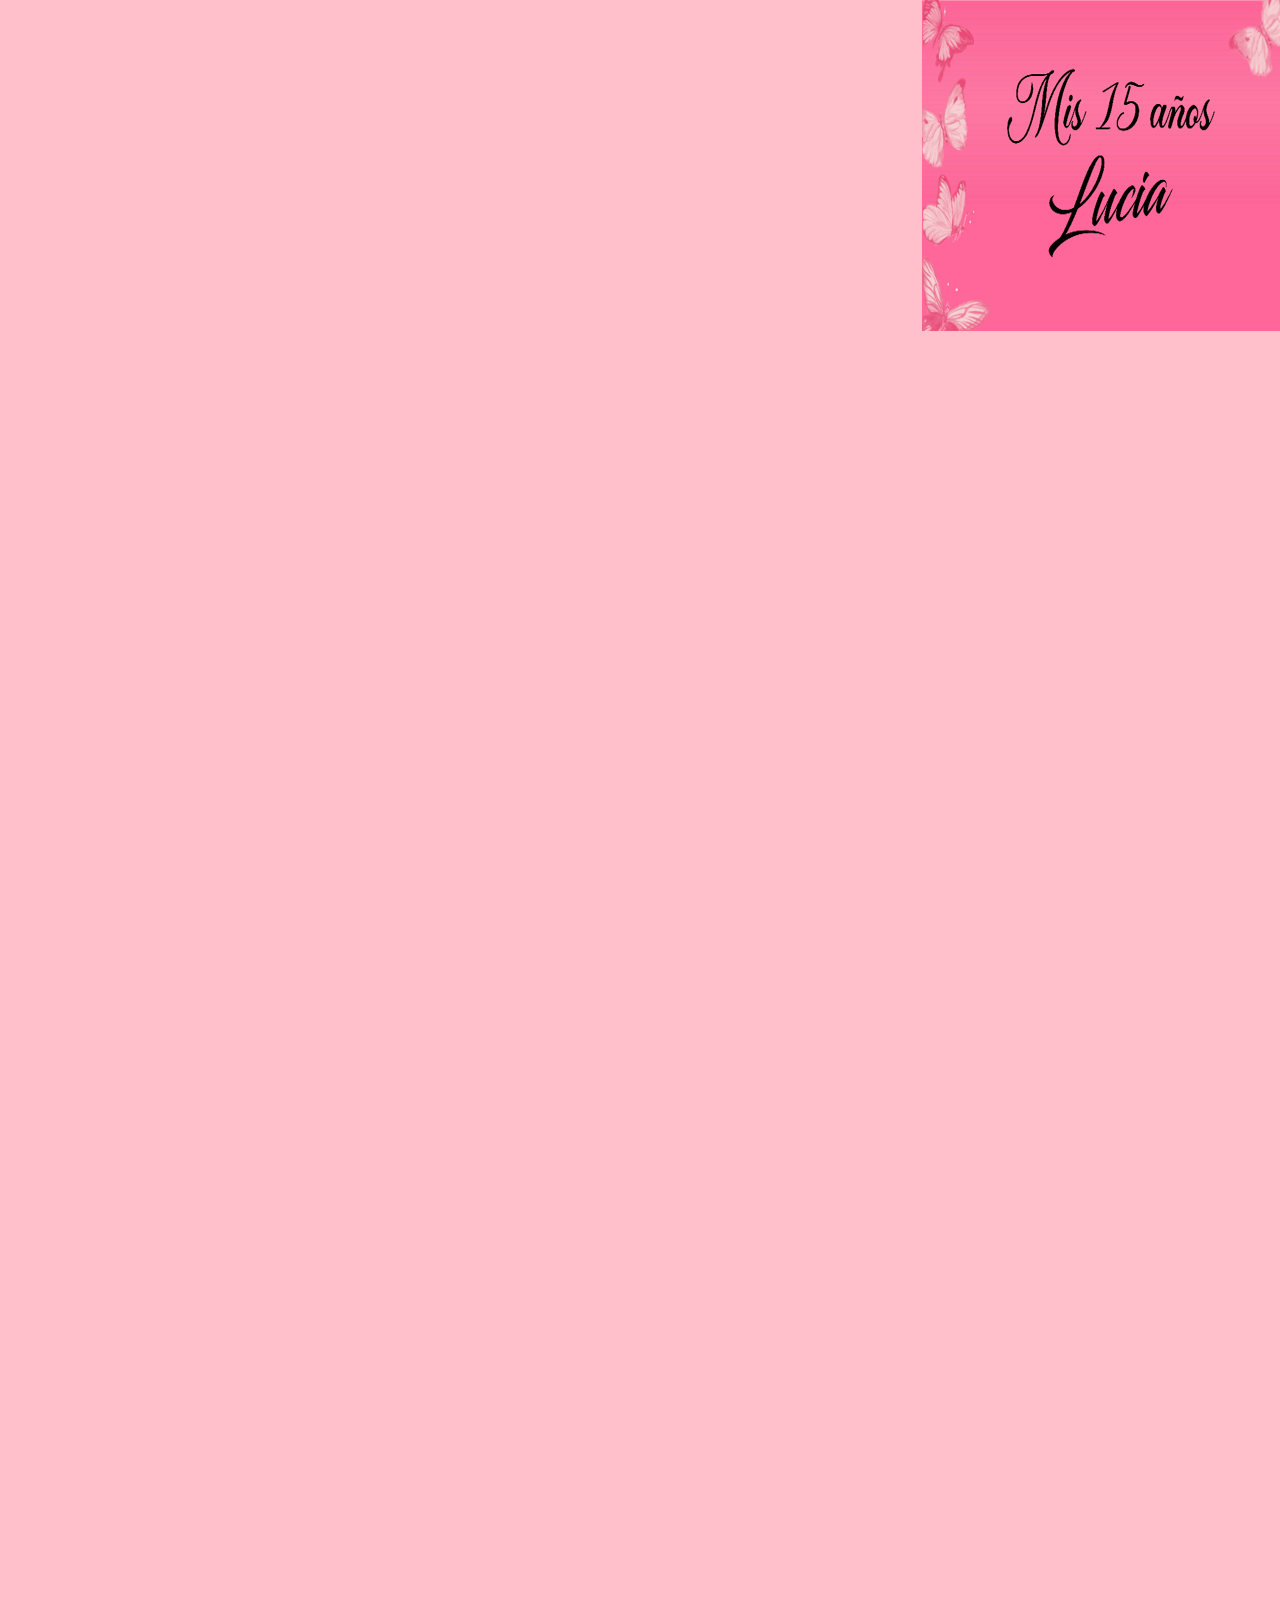
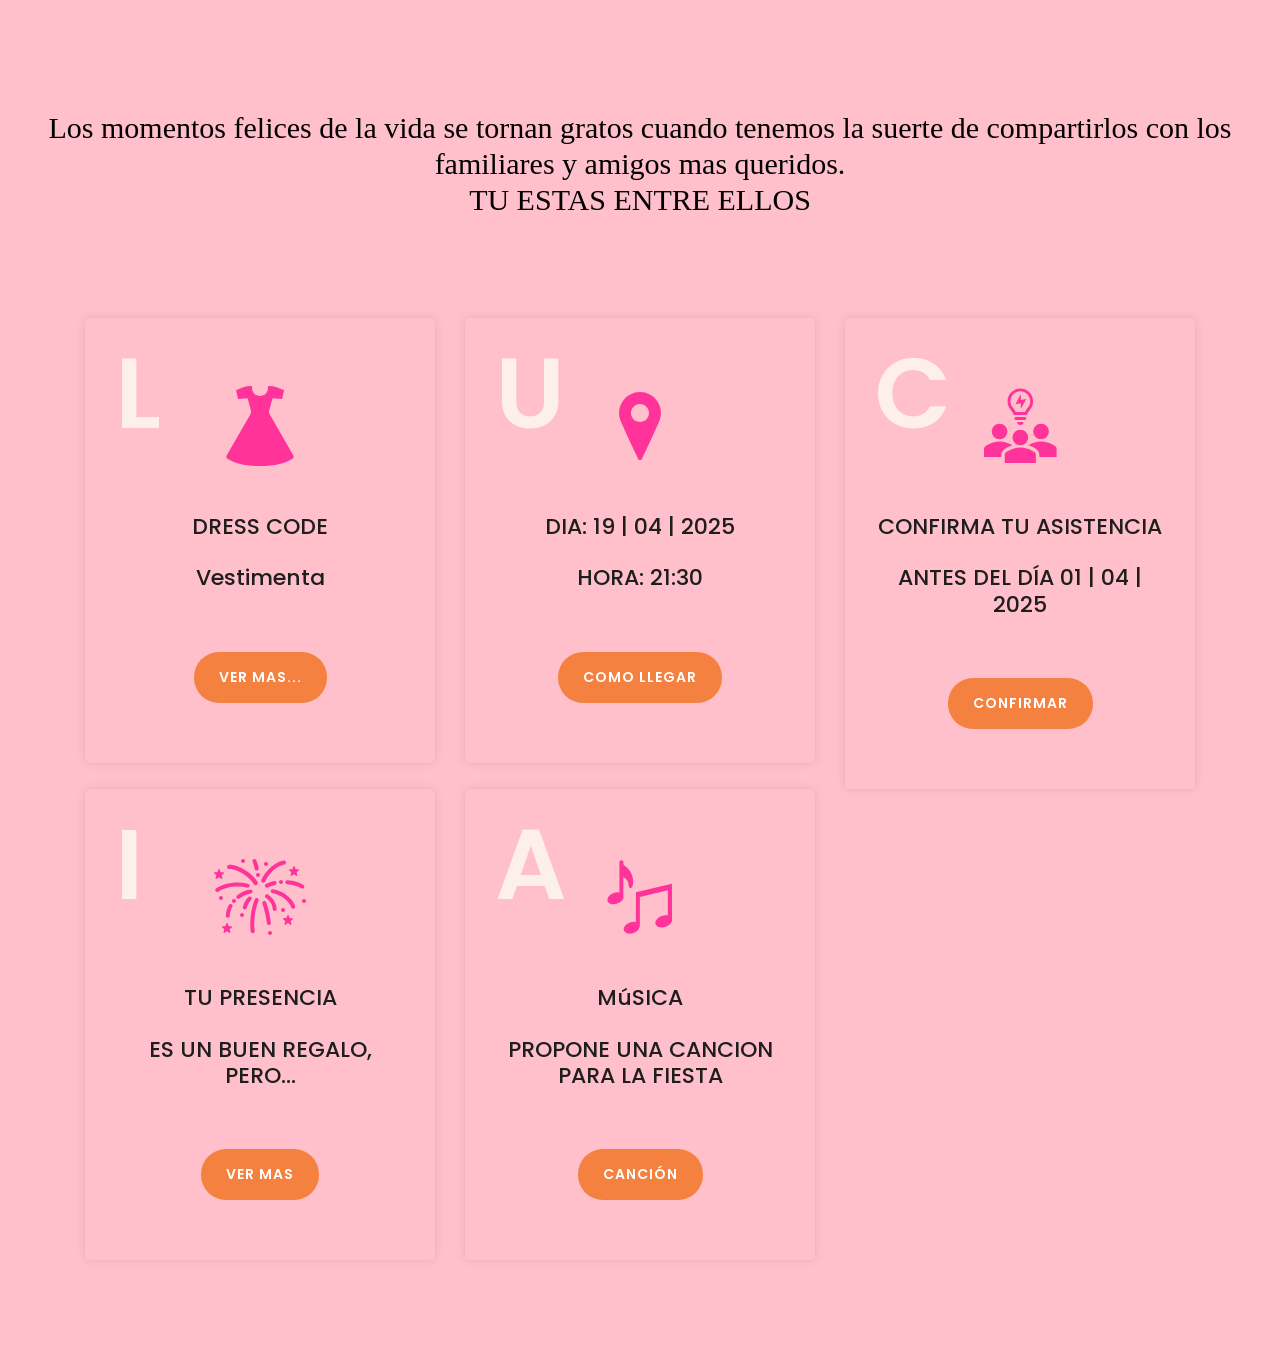
<file: index.html>
<!DOCTYPE html>
<html lang="es">

<head>

    <meta charset="utf-8">
    <meta name="viewport" content="width=device-width, initial-scale=1, shrink-to-fit=no">
    <meta name="description" content="">
    <meta name="author" content="TemplateMo">
    <link href="https://fonts.googleapis.com/css?family=Poppins:100,200,300,400,500,600,700,800,900&display=swap" rel="stylesheet">

    <title>MegaCaracteres-DiseñosWeb</title>
<!--

Lava Landing Page

https://templatemo.com/tm-540-lava-landing-page

-->

    <!-- Additional CSS Files -->
    <link rel="stylesheet" type="text/css" href="assets/css/bootstrap.min.css">

    <link rel="stylesheet" type="text/css" href="assets/css/font-awesome.css">

    <link rel="stylesheet" href="assets/css/templatemo-lava.css">

    <link rel="stylesheet" href="assets/css/owl-carousel.css">

</head>

<body>

    <!-- ***** Welcome Area Start ***** -->
    <div class="welcome-area" id="welcome">
    </div>
    <div class="content">
        <h5>Los momentos felices de la vida se tornan gratos 
            cuando tenemos la suerte de compartirlos con los 
            familiares y amigos mas queridos. </h5>
            <h5> TU ESTAS ENTRE ELLOS</h5>
    </div>
    <section class="section" id="about">
        <div class="container">
            <div class="row">
                <div class="col-lg-4 col-md-6 col-sm-12 col-xs-12"
                    data-scroll-reveal="enter left move 30px over 0.6s after 0.4s">
                    <div class="features-item">
                        <div class="features-icon">
                            <h2>L</h2>
                            <img src="assets/images/vestido.svg" alt="">
                            <h4>DRESS CODE</h4>
                            <h4>Vestimenta</h4>
                            <p></p>
                            <a href="dressCode.html" class="main-button">
                                ver mas...
                            </a>
                        </div>
                    </div>
                </div>
                <div class="col-lg-4 col-md-6 col-sm-12 col-xs-12"
                    data-scroll-reveal="enter bottom move 30px over 0.6s after 0.4s">
                    <div class="features-item">
                        <div class="features-icon">
                            <h2>U</h2>
                            <img src="assets/images/ubicacion.svg" alt="">
                            <h4>DIA: 19 | 04 | 2025</h4>
                            <h4>HORA: 21:30 </h4>
                            <p></p>
                            <a href="https://maps.app.goo.gl/2K8orcSZkBLcHFeT6" class="main-button">
                                COMO LLEGAR
                            </a>
                        </div>
                    </div>
                </div>
                <div class="col-lg-4 col-md-6 col-sm-12 col-xs-12"
                    data-scroll-reveal="enter right move 30px over 0.6s after 0.4s">
                    <div class="features-item">
                        <div class="features-icon">
                            <h2>C</h2>
                            <img src="assets/images/confirmar.svg" alt="">
                            <h4>CONFIRMA TU ASISTENCIA</h4>
                            <h4>ANTES DEL DÍA 01 | 04 | 2025</h4>
                            <p></p>
                            <a href="asistencia.html" class="main-button">
                                CONFIRMAR
                            </a>
                        </div>
                    </div>
                </div>
                <div class="col-lg-4 col-md-6 col-sm-12 col-xs-12"
                data-scroll-reveal="enter right move 30px over 0.6s after 0.4s">
                <div class="features-item">
                    <div class="features-icon">
                        <h2>I</h2>
                        <img src="assets/images/presencia.svg" alt="">
                        <h4>TU PRESENCIA</h4>
                        <h4>ES UN BUEN REGALO, PERO...</h4>
                        <p></p>
                        <a href="presencia.html" class="main-button">
                            VER MAS
                        </a>
                    </div>
                </div>
            </div>

            <div class="col-lg-4 col-md-6 col-sm-12 col-xs-12"
            data-scroll-reveal="enter right move 30px over 0.6s after 0.4s">
            <div class="features-item">
                <div class="features-icon">
                    <h2>A</h2>
                    <img src="assets/images/musica.svg" alt="">
                    <h4>MúSICA</h4>
                    <h4>PROPONE UNA CANCION PARA LA FIESTA</h4>
                    <p></p>
                    <a href="musica.html" class="main-button">
                        CANCIóN
                    </a>
                </div>
            </div>
        </div>
            </div>
        </div>
    </section>
    <!-- ***** Features Big Item End ***** -->

    <!-- jQuery -->
    <script src="assets/js/jquery-2.1.0.min.js"></script>

    <!-- Bootstrap -->
    <script src="assets/js/popper.js"></script>
    <script src="assets/js/bootstrap.min.js"></script>

    <!-- Plugins -->
    <script src="assets/js/owl-carousel.js"></script>
    <script src="assets/js/scrollreveal.min.js"></script>
    <script src="assets/js/waypoints.min.js"></script>
    <script src="assets/js/jquery.counterup.min.js"></script>
    <script src="assets/js/imgfix.min.js"></script>

    <!-- Global Init -->
    <script src="assets/js/custom.js"></script>

</body>
</html>
</file>
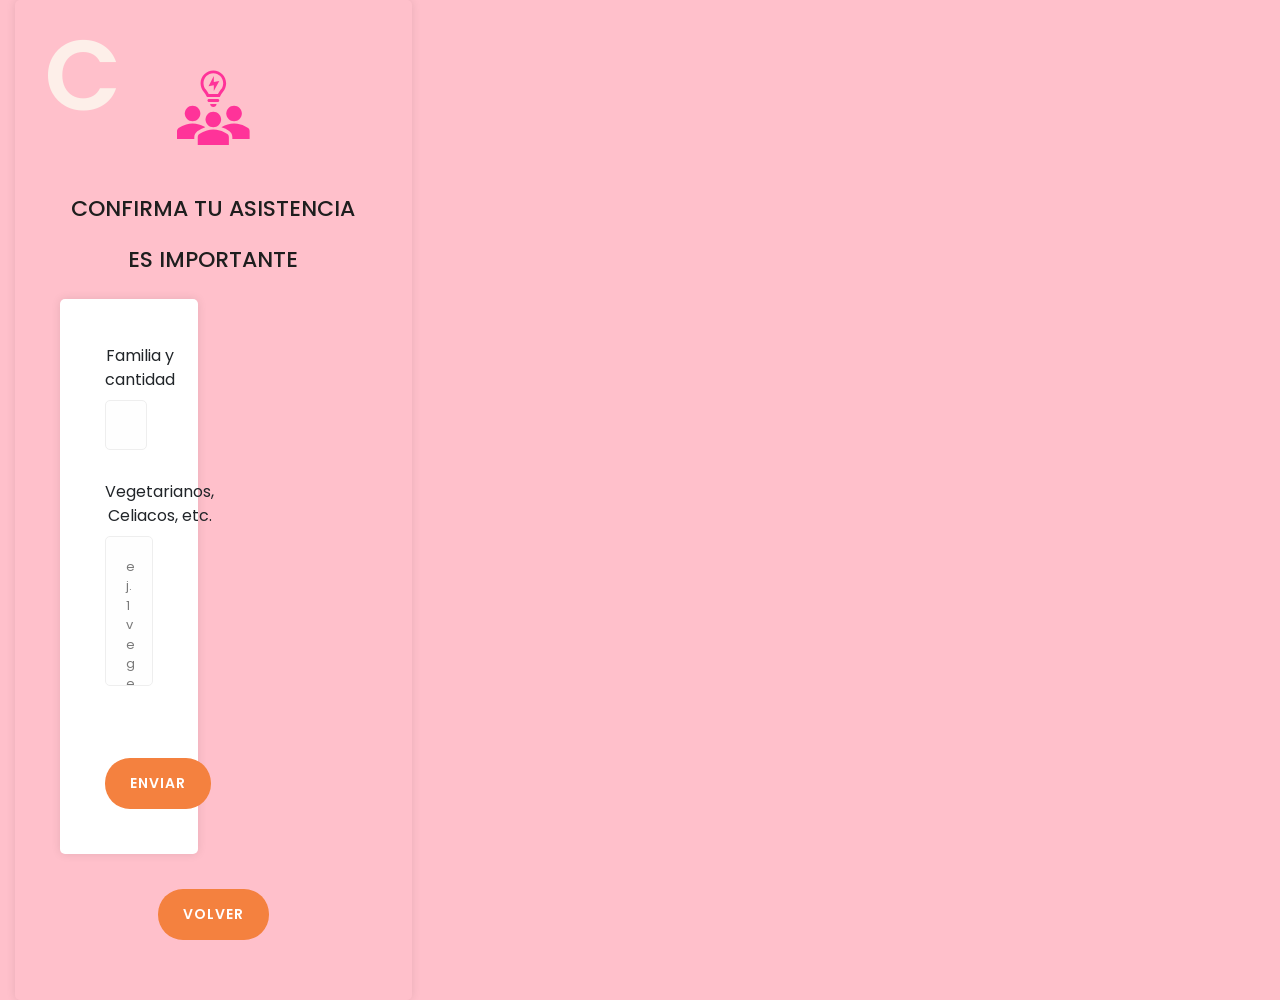
<file: asistencia.html>
<!DOCTYPE html>
<html lang="es">

<head>

    <meta charset="utf-8">
    <meta name="viewport" content="width=device-width, initial-scale=1, shrink-to-fit=no">
    <meta name="description" content="">
    <meta name="author" content="TemplateMo">
    <link href="https://fonts.googleapis.com/css?family=Poppins:100,200,300,400,500,600,700,800,900&display=swap" rel="stylesheet">

    <title>MegaCaracteres-DiseñosWeb</title>
<!--

Lava Landing Page

https://templatemo.com/tm-540-lava-landing-page

-->
<link href="index.html" rel="stylesheet">


    <!-- Additional CSS Files -->
    <link rel="stylesheet" type="text/css" href="assets/css/bootstrap.min.css">

    <link rel="stylesheet" type="text/css" href="assets/css/font-awesome.css">

    <link rel="stylesheet" href="assets/css/templatemo-lava.css">

    <link rel="stylesheet" href="assets/css/owl-carousel.css">

</head>

<body>

    <!-- ***** Welcome Area Start ***** -->
                <div class="col-lg-4 col-md-6 col-sm-12 col-xs-12"
                    data-scroll-reveal="enter right move 30px over 0.6s after 0.4s">
                    <div class="features-item">
                        <div class="features-icon">
                            <h2>C</h2>
                            <img src="assets/images/confirmar.svg" alt="">
                            <h4>CONFIRMA TU ASISTENCIA</h4>
                            <h4>ES IMPORTANTE</h4>
                            <p></p>
                            <div class="col-lg-6 col-md-12 col-sm-12">
                                <div class="contact-form">
                                    <form action="https://formsubmit.co/marianoalganaraz9@gmail.com" method="POST">
                                        <div class="row">
                                            <div class="col-md-6 col-sm-12">
                                                <fieldset>
                                                    <label>Familia y cantidad </label>
                                                    <input name="name" type="text" id="name" placeholder="ej. Perez, 4 personas" required=""
                                                        style="background-color: rgba(250,250,250,0.3);">
                                                </fieldset>
                                            </div>
                                            <div class="col-lg-12">
                                                <fieldset>
                                                    <label>Vegetarianos, Celiacos, etc.</label>
                                                    <textarea name="message" rows="6" id="message" placeholder="ej. 1 vegetariano"
                                                        required="" style="background-color: rgba(250,250,250,0.3);"></textarea>
                                                </fieldset>
                                            </div>
                                            <div class="col-lg-12">
                                                <fieldset>
                                                    <button type="submit" id="form-submit" class="main-button">ENVIAR</button>
                                                </fieldset>
                                            </div>
                                        </div>
                                    </form>
                                </div>
                            </div>
                            <a href="index.html" class="main-button">
                                VOLVER
                            </a>
                        </div>
                    </div>
                </div>
        </div>
    </section>
    <!-- ***** Features Big Item End ***** -->

    <!-- jQuery -->
    <script src="assets/js/jquery-2.1.0.min.js"></script>

    <!-- Bootstrap -->
    <script src="assets/js/popper.js"></script>
    <script src="assets/js/bootstrap.min.js"></script>

    <!-- Plugins -->
    <script src="assets/js/owl-carousel.js"></script>
    <script src="assets/js/scrollreveal.min.js"></script>
    <script src="assets/js/waypoints.min.js"></script>
    <script src="assets/js/jquery.counterup.min.js"></script>
    <script src="assets/js/imgfix.min.js"></script>

    <!-- Global Init -->
    <script src="assets/js/custom.js"></script>

</body>
</html>
</file>
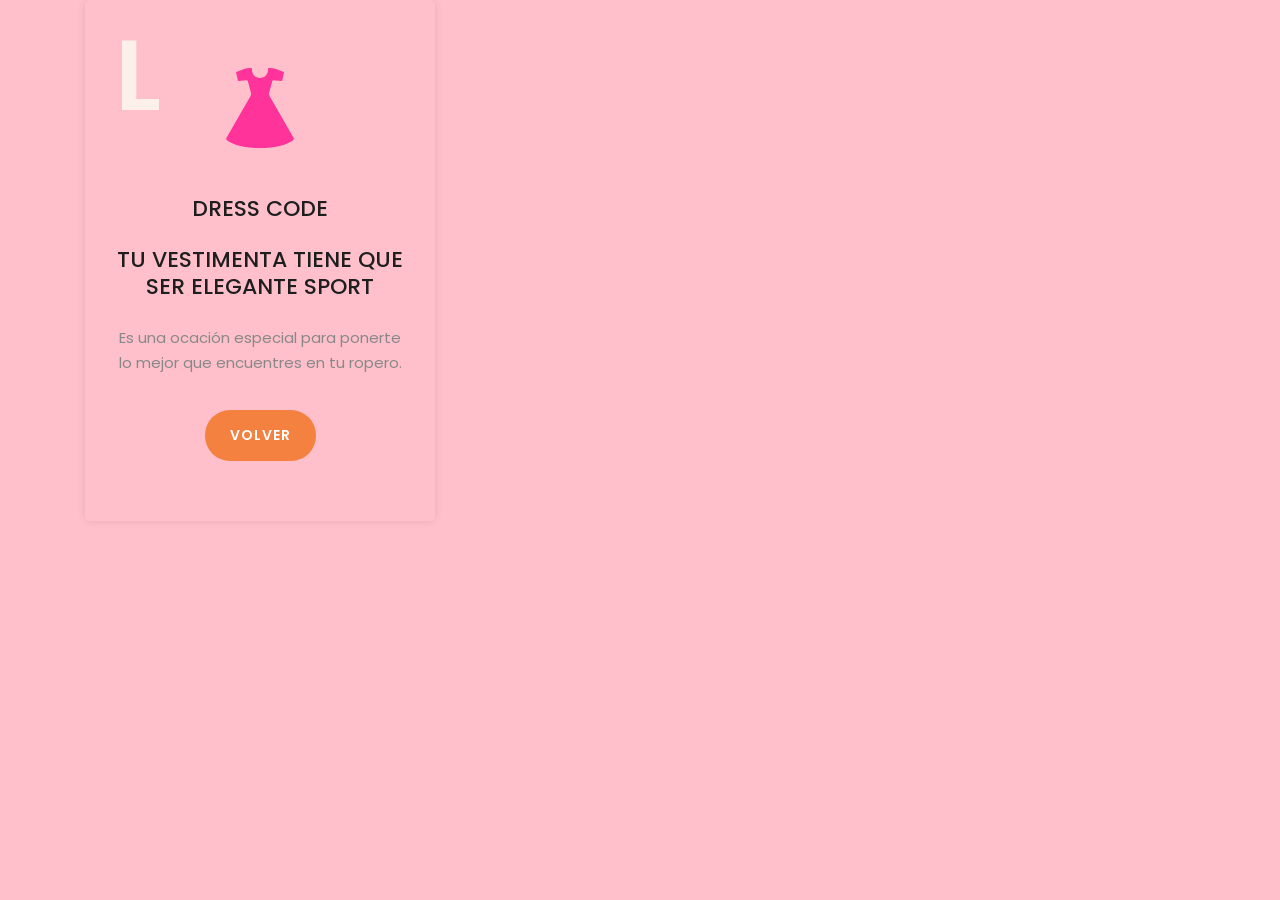
<file: dressCode.html>
<!DOCTYPE html>
<html lang="es">

<head>

    <meta charset="utf-8">
    <meta name="viewport" content="width=device-width, initial-scale=1, shrink-to-fit=no">
    <meta name="description" content="">
    <meta name="author" content="TemplateMo">
    <link href="https://fonts.googleapis.com/css?family=Poppins:100,200,300,400,500,600,700,800,900&display=swap" rel="stylesheet">

    <title>MegaCaracteres-DiseñosWeb</title>
<!--

Lava Landing Page

https://templatemo.com/tm-540-lava-landing-page

-->

    <!-- Additional CSS Files -->
    <link rel="stylesheet" type="text/css" href="assets/css/bootstrap.min.css">

    <link rel="stylesheet" type="text/css" href="assets/css/font-awesome.css">

    <link rel="stylesheet" href="assets/css/templatemo-lava.css">

    <link rel="stylesheet" href="assets/css/owl-carousel.css">

</head>

<body>

    <!-- ***** Welcome Area Start ***** -->
        <div class="container">
            <div class="row">
                <div class="col-lg-4 col-md-6 col-sm-12 col-xs-12"
                    data-scroll-reveal="enter left move 30px over 0.6s after 0.4s">
                    <div class="features-item">
                        <div class="features-icon">
                            <h2>L</h2>
                            <img src="assets/images/vestido.svg" alt="">
                            <h4>DRESS CODE</h4>
                            <h4>TU VESTIMENTA TIENE QUE SER ELEGANTE SPORT</h4>
                            <p>Es una ocación especial para ponerte lo mejor que encuentres en tu ropero.</p>
                            <a href="index.html" class="main-button">
                                VOLVER
                            </a>
                        </div>
                    </div>
                </div>
               
    <!-- ***** Features Big Item End ***** -->

    <!-- jQuery -->
    <script src="assets/js/jquery-2.1.0.min.js"></script>

    <!-- Bootstrap -->
    <script src="assets/js/popper.js"></script>
    <script src="assets/js/bootstrap.min.js"></script>

    <!-- Plugins -->
    <script src="assets/js/owl-carousel.js"></script>
    <script src="assets/js/scrollreveal.min.js"></script>
    <script src="assets/js/waypoints.min.js"></script>
    <script src="assets/js/jquery.counterup.min.js"></script>
    <script src="assets/js/imgfix.min.js"></script>

    <!-- Global Init -->
    <script src="assets/js/custom.js"></script>

</body>
</html>
</file>
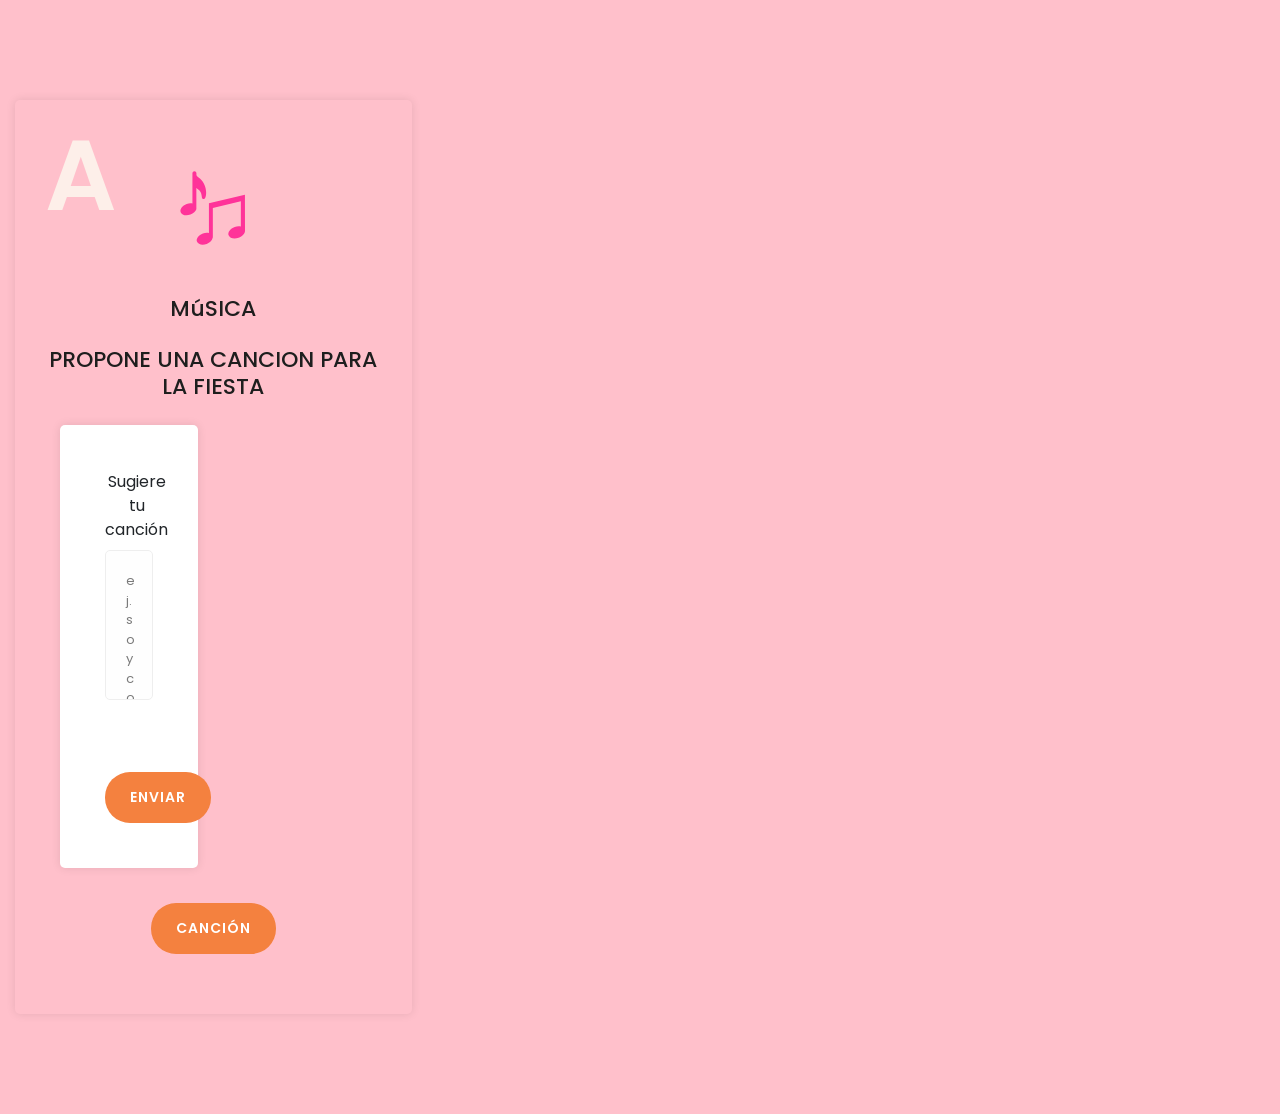
<file: musica.html>
<!DOCTYPE html>
<html lang="es">

<head>

    <meta charset="utf-8">
    <meta name="viewport" content="width=device-width, initial-scale=1, shrink-to-fit=no">
    <meta name="description" content="">
    <meta name="author" content="TemplateMo">
    <link href="https://fonts.googleapis.com/css?family=Poppins:100,200,300,400,500,600,700,800,900&display=swap" rel="stylesheet">

    <title>MegaCaracteres-DiseñosWeb</title>
<!--

Lava Landing Page

https://templatemo.com/tm-540-lava-landing-page

-->

    <!-- Additional CSS Files -->
    <link rel="stylesheet" type="text/css" href="assets/css/bootstrap.min.css">

    <link rel="stylesheet" type="text/css" href="assets/css/font-awesome.css">

    <link rel="stylesheet" href="assets/css/templatemo-lava.css">

    <link rel="stylesheet" href="assets/css/owl-carousel.css">

</head>

<body>

    <!-- ***** Welcome Area Start ***** -->
    <section class="section" id="about">
        

            <div class="col-lg-4 col-md-6 col-sm-12 col-xs-12"
            data-scroll-reveal="enter right move 30px over 0.6s after 0.4s">
            <div class="features-item">
                <div class="features-icon">
                    <h2>A</h2>
                    <img src="assets/images/musica.svg" alt="">
                    <h4>MúSICA</h4>
                    <h4>PROPONE UNA CANCION PARA LA FIESTA</h4>
                    <p></p>
                    <div class="col-lg-6 col-md-12 col-sm-12">
                        <div class="contact-form">
                            <form id="contact" action="https://formsubmit.co/marianoalganaraz9@gmail.com" method="POST">
                                <div class="row">
                                    <div class="col-lg-12">
                                        <fieldset>
                                            <label>Sugiere tu canción</label>
                                            <textarea name="message" rows="6" id="message" placeholder="ej.soy cordobés de Rodrigo"
                                                required="" style="background-color: rgba(250,250,250,0.3);"></textarea>
                                        </fieldset>
                                    </div>
                                    <div class="col-lg-12">
                                        <fieldset>
                                            <button type="submit" id="form-submit" class="main-button">Enviar</button>
                                        </fieldset>
                                    </div>
                                </div>
                            </form>
                        </div>
                    </div>
                    <a href="index.html" class="main-button">
                        CANCIóN
                    </a>
                </div>
            </div>
        </div>
            </div>
        </div>
    </section>
    <!-- ***** Features Big Item End ***** -->

    <!-- jQuery -->
    <script src="assets/js/jquery-2.1.0.min.js"></script>

    <!-- Bootstrap -->
    <script src="assets/js/popper.js"></script>
    <script src="assets/js/bootstrap.min.js"></script>

    <!-- Plugins -->
    <script src="assets/js/owl-carousel.js"></script>
    <script src="assets/js/scrollreveal.min.js"></script>
    <script src="assets/js/waypoints.min.js"></script>
    <script src="assets/js/jquery.counterup.min.js"></script>
    <script src="assets/js/imgfix.min.js"></script>

    <!-- Global Init -->
    <script src="assets/js/custom.js"></script>

</body>
</html>
</file>
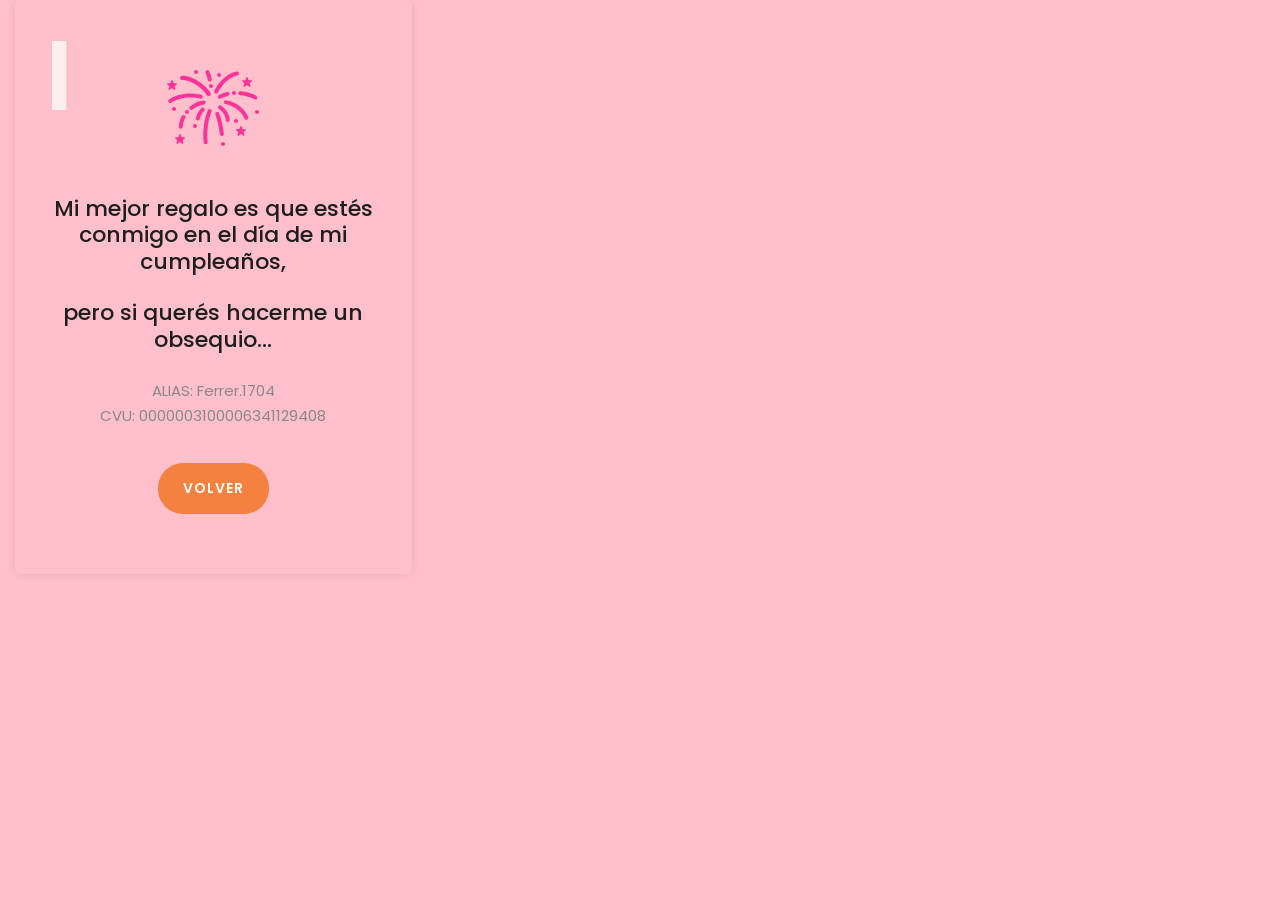
<file: presencia.html>
<!DOCTYPE html>
<html lang="es">

<head>

    <meta charset="utf-8">
    <meta name="viewport" content="width=device-width, initial-scale=1, shrink-to-fit=no">
    <meta name="description" content="">
    <meta name="author" content="TemplateMo">
    <link href="https://fonts.googleapis.com/css?family=Poppins:100,200,300,400,500,600,700,800,900&display=swap" rel="stylesheet">

    <title>MegaCaracteres-DiseñosWeb</title>
<!--

Lava Landing Page

https://templatemo.com/tm-540-lava-landing-page

-->

    <!-- Additional CSS Files -->
    <link rel="stylesheet" type="text/css" href="assets/css/bootstrap.min.css">

    <link rel="stylesheet" type="text/css" href="assets/css/font-awesome.css">

    <link rel="stylesheet" href="assets/css/templatemo-lava.css">

    <link rel="stylesheet" href="assets/css/owl-carousel.css">

</head>

<body>

    <!-- ***** Welcome Area Start ***** -->
        
                <div class="col-lg-4 col-md-6 col-sm-12 col-xs-12"
                data-scroll-reveal="enter right move 30px over 0.6s after 0.4s">
                <div class="features-item">
                    <div class="features-icon">
                        <h2>I</h2>
                        <img src="assets/images/presencia.svg" alt="">
                        <h4>Mi mejor regalo es que estés conmigo en el día de mi cumpleaños,</h4>
                        <h4>pero si querés hacerme un obsequio...</h4>
                        <p>ALIAS: Ferrer.1704</p>
                        <p>CVU: 0000003100006341129408</p>
                        <a href="index.html" class="main-button">
                            VOLVER
                        </a>
                    </div>
                </div>
            </div>
        </div>
    </section>
    <!-- ***** Features Big Item End ***** -->

    <!-- jQuery -->
    <script src="assets/js/jquery-2.1.0.min.js"></script>

    <!-- Bootstrap -->
    <script src="assets/js/popper.js"></script>
    <script src="assets/js/bootstrap.min.js"></script>

    <!-- Plugins -->
    <script src="assets/js/owl-carousel.js"></script>
    <script src="assets/js/scrollreveal.min.js"></script>
    <script src="assets/js/waypoints.min.js"></script>
    <script src="assets/js/jquery.counterup.min.js"></script>
    <script src="assets/js/imgfix.min.js"></script>

    <!-- Global Init -->
    <script src="assets/js/custom.js"></script>

</body>
</html>
</file>
<file: assets/css/templatemo-lava.css>
/*

Lava Landing Page

https://templatemo.com/tm-540-lava-landing-page

*/

/* ---------------------------------------------
Table of contents
------------------------------------------------
01. font & reset css
02. reset
03. global styles
04. header
05. welcome
06. features
07. testimonials
08. contact
09. footer
10. preloader

--------------------------------------------- */
/* 
---------------------------------------------
font & reset css
--------------------------------------------- 
*/
@import url("https://fonts.googleapis.com/css?family=Poppins:100,200,300,400,500,600,700,800,900");
/* 
---------------------------------------------
reset
--------------------------------------------- 
*/
html, body, div, span, applet, object, iframe, h1, h2, h3, h4, h5, h6, p, blockquote, div
pre, a, abbr, acronym, address, big, cite, code, del, dfn, em, font, img, ins, kbd, q,
s, samp, small, strike, strong, sub, sup, tt, var, b, u, i, center, dl, dt, dd, ol, ul, li,
figure, header, nav, section, article, aside, footer, figcaption {
  margin: 0;
  padding: 0;
  border: 0;
  outline: 0;
}
.content h5{font-family:"Kalam"; font-size:30px; color:black; text-align:center;}

.clearfix:after {
  content: ".";
  display: block;
  clear: both;
  visibility: hidden;
  line-height: 0;
  height: 0;
}

.clearfix {
  display: inline-block;
}

html[xmlns] .clearfix {
  display: block;
}

* html .clearfix {
  height: 1%;
}

ul, li {
  padding: 0;
  margin: 0;
  list-style: none;
}

header, nav, section, article, aside, footer, hgroup {
  display: block;
}

* {
  box-sizing: border-box;
}

html, body {
  font-family: 'Poppins', sans-serif;
  font-weight: 400;
  background-color: #fff;
  font-size: 16px;
  -ms-text-size-adjust: 100%;
  -webkit-font-smoothing: antialiased;
  -moz-osx-font-smoothing: grayscale;
}

a {
  text-decoration: none !important;
}

h1, h2, h3, h4, h5, h6 {
  margin-top: 0px;
  margin-bottom: 0px;
}

ul {
  margin-bottom: 0px;
}

p {
  font-size: 15px;
  line-height: 25px;
  color: #888;
}

/* 
---------------------------------------------
global styles
--------------------------------------------- 
*/
html,
body {
  background: pink;
  font-family: 'Poppins', sans-serif;
}

::selection {
  background: #f1556a;
  color: #fff;
}

::-moz-selection {
  background: #f1556a;
  color: #fff;
}

@media (max-width: 991px) {
  html, body {
    overflow-x: hidden;
  }
  .mobile-top-fix {
    margin-top: 30px;
    margin-bottom: 0px;
  }
  .mobile-bottom-fix {
    margin-bottom: 30px;
  }
  .mobile-bottom-fix-big {
    margin-bottom: 60px;
  }
}

a.main-button-slider {
  font-size: 14px;
  border-radius: 25px;
  padding: 15px 25px;
  background-color: #fba70b;
  text-transform: uppercase;
  color: #fff;
  font-weight: 600;
  letter-spacing: 1px;
  -webkit-transition: all 0.3s ease 0s;
  -moz-transition: all 0.3s ease 0s;
  -o-transition: all 0.3s ease 0s;
  transition: all 0.3s ease 0s;
}

a.main-button-slider:hover {
  background-color: #f1556a;
}

a.main-button {
  font-size: 14px;
  border-radius: 25px;
  padding: 15px 25px;
  background-color: #f4813f;
  text-transform: uppercase;
  color: #fff;
  font-weight: 600;
  letter-spacing: 1px;
  -webkit-transition: all 0.3s ease 0s;
  -moz-transition: all 0.3s ease 0s;
  -o-transition: all 0.3s ease 0s;
  transition: all 0.3s ease 0s;
}

a.main-button:hover {
  background-color: #f1556a;
}

button.main-button {
  outline: none;
  border: none;
  cursor: pointer;
  font-size: 14px;
  border-radius: 25px;
  padding: 15px 25px;
  background-color: #f4813f;
  text-transform: uppercase;
  color: #fff;
  font-weight: 600;
  letter-spacing: 1px;
  -webkit-transition: all 0.3s ease 0s;
  -moz-transition: all 0.3s ease 0s;
  -o-transition: all 0.3s ease 0s;
  transition: all 0.3s ease 0s;
}

button.main-button:hover {
  background-color: #f1556a;
}


.center-heading {
  margin-bottom: 70px;
}

.center-heading h2 {
  margin-top: 0px;
  text-align: center;
  font-size: 42px;
  font-weight: 700;
  color: #1e1e1e;
  margin-bottom: 25px;
}

.center-heading h2 em {
  font-style: normal;
  color: #f4813f;
}

.center-heading p {
  font-size: 15px;
  color: #888;
  text-align: center;
}


/* 
---------------------------------------------
header
--------------------------------------------- 
*/

.background-header {
  background-color: #fff;
  height: 80px!important;
  position: fixed!important;
  top: 0px;
  left: 0px;
  right: 0px;
  box-shadow: 0px 0px 10px rgba(0,0,0,0.15)!important;
}

.background-header .logo,
.background-header .main-nav .nav li a {
  color: #1e1e1e!important;
}

.background-header .main-nav .nav li:hover a {
  color: #fba70b!important;
}

.background-header .nav li a.active {
  color: #fba70b!important;
}

.header-area {
  position: absolute;
  top: 0px;
  left: 0px;
  right: 0px;
  z-index: 100;
  height: 100px;
  -webkit-transition: all .5s ease 0s;
  -moz-transition: all .5s ease 0s;
  -o-transition: all .5s ease 0s;
  transition: all .5s ease 0s;
}

.header-area .main-nav {
  min-height: 80px;
  background: transparent;
}

.header-area .main-nav .logo {
  line-height: 80px;
  color: #191a20;
  font-size: 28px;
  font-weight: 700;
  text-transform: uppercase;
  letter-spacing: 2px;
  float: left;
  -webkit-transition: all 0.3s ease 0s;
  -moz-transition: all 0.3s ease 0s;
  -o-transition: all 0.3s ease 0s;
  transition: all 0.3s ease 0s;
}


.header-area .main-nav .nav {
  float: left;
  margin-top: 27px;
  margin-left: 15%;
  margin-right: 0px;
  background-color: #fff;
  padding: 0px 20px;
  -webkit-transition: all 0.3s ease 0s;
  -moz-transition: all 0.3s ease 0s;
  -o-transition: all 0.3s ease 0s;
  transition: all 0.3s ease 0s;
  position: relative;
  z-index: 999;
}

.header-area .main-nav .nav li {
  padding-left: 20px;
  padding-right: 20px;
}

.header-area .main-nav .nav li:last-child {
  padding-right: 0px;
}

.header-area .main-nav .nav li a {
  display: block;
  font-weight: 500;
  font-size: 13px;
  color: #7a7a7a;
  text-transform: uppercase;
  -webkit-transition: all 0.3s ease 0s;
  -moz-transition: all 0.3s ease 0s;
  -o-transition: all 0.3s ease 0s;
  transition: all 0.3s ease 0s;
  height: 40px;
  line-height: 40px;
  border: transparent;
  letter-spacing: 1px;
}

.header-area .main-nav .nav li:hover a {
  color: #fba70b;
}

.header-area .main-nav .nav li.submenu {
  position: relative;
  padding-right: 35px;
}

.header-area .main-nav .nav li.submenu:after {
  font-family: FontAwesome;
  content: "\f107";
  font-size: 12px;
  color: #7a7a7a;
  position: absolute;
  right: 18px;
  top: 12px;
}

.header-area .main-nav .nav li.submenu ul {
  position: absolute;
  width: 200px;
  box-shadow: 0 2px 28px 0 rgba(0, 0, 0, 0.06);
  overflow: hidden;
  top: 40px;
  opacity: 0;
  transform: translateY(-2em);
  visibility: hidden;
  z-index: -1;
  transition: all 0.3s ease-in-out 0s, visibility 0s linear 0.3s, z-index 0s linear 0.01s;
}

.header-area .main-nav .nav li.submenu ul li {
  margin-left: 0px;
  padding-left: 0px;
  padding-right: 0px;
}

.header-area .main-nav .nav li.submenu ul li a {
  display: block;
  background: #fff;
  color: #7a7a7a!important;
  padding-left: 20px;
  height: 40px;
  line-height: 40px;
  -webkit-transition: all 0.3s ease 0s;
  -moz-transition: all 0.3s ease 0s;
  -o-transition: all 0.3s ease 0s;
  transition: all 0.3s ease 0s;
  position: relative;
  font-size: 13px;
  border-bottom: 1px solid #f5f5f5;
}

.header-area .main-nav .nav li.submenu ul li a:before {
  content: '';
  position: absolute;
  width: 0px;
  height: 40px;
  left: 0px;
  top: 0px;
  bottom: 0px;
  -webkit-transition: all 0.3s ease 0s;
  -moz-transition: all 0.3s ease 0s;
  -o-transition: all 0.3s ease 0s;
  transition: all 0.3s ease 0s;
  background: #fba70b;
}

.header-area .main-nav .nav li.submenu ul li a:hover {
  background: #fff;
  color: #fba70b!important;
  padding-left: 25px;
}

.header-area .main-nav .nav li.submenu ul li a:hover:before {
  width: 3px;
}

.header-area .main-nav .nav li.submenu:hover ul {
  visibility: visible;
  opacity: 1;
  z-index: 1;
  transform: translateY(0%);
  transition-delay: 0s, 0s, 0.3s;
}

.header-area .main-nav .menu-trigger {
  cursor: pointer;
  display: block;
  position: absolute;
  top: 23px;
  width: 32px;
  height: 40px;
  text-indent: -9999em;
  z-index: 99;
  right: 40px;
  display: none;
}

.header-area .main-nav .menu-trigger span,
.header-area .main-nav .menu-trigger span:before,
.header-area .main-nav .menu-trigger span:after {
  -moz-transition: all 0.4s;
  -o-transition: all 0.4s;
  -webkit-transition: all 0.4s;
  transition: all 0.4s;
  background-color: #1e1e1e;
  display: block;
  position: absolute;
  width: 30px;
  height: 2px;
  left: 0;
}

.background-header .main-nav .menu-trigger span,
.background-header .main-nav .menu-trigger span:before,
.background-header .main-nav .menu-trigger span:after {
  background-color: #1e1e1e;
}

.header-area .main-nav .menu-trigger span:before,
.header-area .main-nav .menu-trigger span:after {
  -moz-transition: all 0.4s;
  -o-transition: all 0.4s;
  -webkit-transition: all 0.4s;
  transition: all 0.4s;
  background-color: #1e1e1e;
  display: block;
  position: absolute;
  width: 30px;
  height: 2px;
  left: 0;
  width: 75%;
}

.background-header .main-nav .menu-trigger span:before,
.background-header .main-nav .menu-trigger span:after {
  background-color: #1e1e1e;
}

.header-area .main-nav .menu-trigger span:before,
.header-area .main-nav .menu-trigger span:after {
  content: "";
}

.header-area .main-nav .menu-trigger span {
  top: 16px;
}

.header-area .main-nav .menu-trigger span:before {
  -moz-transform-origin: 33% 100%;
  -ms-transform-origin: 33% 100%;
  -webkit-transform-origin: 33% 100%;
  transform-origin: 33% 100%;
  top: -10px;
  z-index: 10;
}

.header-area .main-nav .menu-trigger span:after {
  -moz-transform-origin: 33% 0;
  -ms-transform-origin: 33% 0;
  -webkit-transform-origin: 33% 0;
  transform-origin: 33% 0;
  top: 10px;
}

.header-area .main-nav .menu-trigger.active span,
.header-area .main-nav .menu-trigger.active span:before,
.header-area .main-nav .menu-trigger.active span:after {
  background-color: transparent;
  width: 100%;
}

.header-area .main-nav .menu-trigger.active span:before {
  -moz-transform: translateY(6px) translateX(1px) rotate(45deg);
  -ms-transform: translateY(6px) translateX(1px) rotate(45deg);
  -webkit-transform: translateY(6px) translateX(1px) rotate(45deg);
  transform: translateY(6px) translateX(1px) rotate(45deg);
  background-color: #1e1e1e;
}

.background-header .main-nav .menu-trigger.active span:before {
  background-color: #1e1e1e;
}

.header-area .main-nav .menu-trigger.active span:after {
  -moz-transform: translateY(-6px) translateX(1px) rotate(-45deg);
  -ms-transform: translateY(-6px) translateX(1px) rotate(-45deg);
  -webkit-transform: translateY(-6px) translateX(1px) rotate(-45deg);
  transform: translateY(-6px) translateX(1px) rotate(-45deg);
  background-color: #1e1e1e;
}

.background-header .main-nav .menu-trigger.active span:after {
  background-color: #1e1e1e;
}

.header-area.header-sticky {
  min-height: 80px;
}

.header-area.header-sticky .nav {
  margin-top: 20px !important;
}

.header-area.header-sticky .nav li a.active {
  color: #fba70b;
}

@media (max-width: 1200px) {
  .header-area .main-nav .nav li {
    padding-left: 12px;
    padding-right: 12px;
  }
  .header-area .main-nav:before {
    display: none;
  }
}

@media (max-width: 991px) {
  .logo {
    text-align: center;
    float: none!important;
  }
  .header-area {
    background-color: #f7f7f7;
    padding: 0px 15px;
    height: 30px;
    box-shadow: none;
    text-align: center;
  }
  .header-area .container {
    padding: 0px;
  }
  .header-area .logo {
    margin-left: 30px;
  }
  .header-area .menu-trigger {
    display: block !important;
  }
  .header-area .main-nav {
    overflow: hidden;
  }
  .header-area .main-nav .nav {
    float: none;
    width: 100%;
    margin-top: 0px !important;
    display: none;
    -webkit-transition: all 0s ease 0s;
    -moz-transition: all 0s ease 0s;
    -o-transition: all 0s ease 0s;
    transition: all 0s ease 0s;
    margin-left: 0px;
  }
  .header-area .main-nav .nav li:first-child {
    border-top: 1px solid #eee;
  }
  .header-area .main-nav .nav li {
    width: 100%;
    background: #fff;
    border-bottom: 1px solid #eee;
    padding-left: 0px !important;
    padding-right: 0px !important;
  }
  .header-area .main-nav .nav li a {
    height: 50px !important;
    line-height: 50px !important;
    padding: 0px !important;
    border: none !important;
    background: #f7f7f7 !important;
    color: #191a20 !important;
  }
  .header-area .main-nav .nav li a:hover {
    background: #eee !important;
    color: #fba70b!important;
  }
  .header-area .main-nav .nav li.submenu ul {
    position: relative;
    visibility: inherit;
    opacity: 1;
    z-index: 1;
    transform: translateY(0%);
    transition-delay: 0s, 0s, 0.3s;
    top: 0px;
    width: 100%;
    box-shadow: none;
    height: 0px;
  }
  .header-area .main-nav .nav li.submenu ul li a {
    font-size: 12px;
    font-weight: 400;
  }
  .header-area .main-nav .nav li.submenu ul li a:hover:before {
    width: 0px;
  }
  .header-area .main-nav .nav li.submenu ul.active {
    height: auto !important;
  }
  .header-area .main-nav .nav li.submenu:after {
    color: #3B566E;
    right: 25px;
    font-size: 14px;
    top: 15px;
  }
  .header-area .main-nav .nav li.submenu:hover ul, .header-area .main-nav .nav li.submenu:focus ul {
    height: 0px;
  }
}

@media (min-width: 992px) {
  .header-area .main-nav .nav {
    display: flex !important;
  }
}


/* 
---------------------------------------------
welcome
--------------------------------------------- 
*/
.welcome-area {
  width: 100%;
  height: 190vh;
  min-height: 550px;
  background-image: url(../images/banner-bg1.png);
  background-repeat: no-repeat;
  background-position: right top;
}

.welcome-area .header-text .left-text {
  position: relative;
  align-self: center;
  margin-top: 35%;
  transform: perspective(1px) translateY(-30%) !important;
}

.welcome-area .header-text h1 {
  font-weight: 900;
  font-size: 52px;
  line-height: 80px;
  letter-spacing: 1px;
  margin-bottom: 30px;
  color: #191a20;
}

.welcome-area .header-text h1 em {
  font-style: normal;
  color: #fba70b;
}

.welcome-area .header-text p {
  font-weight: 300;
  font-size: 17px;
  color: #7a7a7a;
  line-height: 30px;
  letter-spacing: 0.25px;
  margin-bottom: 40px;
  position: relative;
}

@media (max-width: 1420px) {
  .welcome-area .header-text {
    width: 70%;
    margin-left: 5%;
  }
}

@media (max-width: 1320px) {
  .welcome-area .header-text .left-text {
    margin-top: 50%;
  }
  .welcome-area .header-text {
    width: 50%;
    margin-left: 5%;
  }
}

@media (max-width: 1140px) {
  .welcome-area {
    height: auto;
  }
  .welcome-area .header-text {       
    width: 92%;
    padding-top: 793px;
  }
  .welcome-area .header-text .left-text {
    margin-top: 5%;
    transform: none !important;
  }
}
@media (max-width: 810px) {
  .welcome-area {
    background-size: contain;
  }

  .welcome-area .header-text {
    padding-top: 100%;
    margin-left: 0;
  }
    
  .container-fluid .col-md-12 {
    margin-right: 0px;
    padding-right: 0px;
  }
}

/*
---------------------------------------------
about
---------------------------------------------
*/

#about {
  padding: 100px 0px;
  position: relative;
  z-index: 9;
}

@media (max-width: 992px) {
  .features-item {
    margin-bottom: 45px;
  }
}

.features-item {
  border-radius: 5px;
  padding: 60px 30px;
  text-align: center;
  box-shadow: 0px 0px 10px rgba(0,0,0,0.1);
}

.features-item h2 {
  z-index: 9;
  position: absolute;
  top: 15px;
  left: 45px;
  font-size: 100px;
  font-weight: 600;
  color: #fdefe9;
}

.features-item img {
  z-index: 10;
  position: relative;
  max-width: 100%;
  margin-bottom: 40px;
}

.features-item h4 {
  margin-top: 0px;
  font-size: 22px;
  color: #1e1e1e;
  margin-bottom: 25px;
}

.features-item .main-button {
  margin-top: 35px;
  display: inline-block;
}


/*
---------------------------------------------
promotion
---------------------------------------------
*/

.left-image-decor {
  background-image: url(../images/left-bg-decor.png);
  background-repeat: no-repeat;
  position: absolute;
  width: 100%;
  display: inline-block;
  height: 110%;
  margin-top: -200px;
}

#promotion {
  padding: 100px 0px;
}

#promotion .left-image {
  align-self: center;
}

#promotion .right-text ul {
  padding: 0;
  margin: 0;
}

#promotion .right-text ul li {
  display: inline-block;
  margin-bottom: 60px;
}

#promotion .right-text ul li:last-child {
  margin-bottom: 0px;
}

#promotion .right-text img {
  display: inline-block;
  float: left;
  margin-right: 30px;
}

#promotion .right-text h4 {
  font-size: 22px;
  color: #1e1e1e;
  margin-bottom: 15px;
  margin-top: 3px;
}


/*
--------------------------------------------
testimonials
--------------------------------------------
*/
.right-image-decor {
  background-image: url(../images/right-bg-decor.png);
  background-repeat: no-repeat;
  background-position: right center;
  position: absolute;
  width: 100%;
  display: inline-block;
  height: 110%;
  margin-top: -200px;
}

#testimonials {
  padding-top: 100px;
  position: relative;
  z-index: 9;
}

#testimonials .item {
  position: relative;
}

#testimonials .item .testimonial-content {
  background: rgb(244,129,63);
  background: linear-gradient(145deg, rgba(244,129,63,1) 0%, rgba(241,85,106,1) 100%);
  margin-left: 60px;
  padding: 40px 30px;
  text-align: center;
  border-radius: 5px;
}

#testimonials .item .testimonial-content ul li {
  display: inline-block;
  margin: 0px 1px;
}

#testimonials .item .testimonial-content ul li i {
  color: #fff;
  font-size: 13px;
}

#testimonials .item .testimonial-content h4 {
  font-size: 22px;
  margin-top: 20px;
  color: #fff;
}

#testimonials .item .testimonial-content p {
  color: #fff;
  font-style: italic;
  font-weight: 200;
  margin: 20px 0px 15px 0px;
}

#testimonials .item .testimonial-content span {
  color: #fff;
  font-weight: 200;
  font-size: 13px;
}

#testimonials .author img {
  max-width: 120px;
  margin-bottom: -60px;
}

.owl-carousel .owl-nav button.owl-next span {
  z-index: 10;
  top: 45%;
  border-radius: 10px;
  font-size: 46px;
  color: #fff;
  right: -210px;
  width: 80px;
  height: 80px;
  line-height: 80px;
  text-align: center;
  display: inline-block;
  background: rgb(244,129,63);
  background: linear-gradient(145deg, rgba(244,129,63,1) 0%, rgba(241,85,106,1) 100%);
  position: absolute;
}

.owl-carousel .owl-nav button.owl-prev span {
  z-index: 9;
  top: 30%;
  border-radius: 10px;
  font-size: 46px;
  color: #fff;
  right: -150px;
  width: 80px;
  height: 80px;
  line-height: 80px;
  text-align: center;
  display: inline-block;
  background: rgb(244,129,63);
  background: linear-gradient(145deg, rgba(244,129,63,1) 0%, rgba(241,85,106,1) 100%);
  position: absolute;
}

@media screen and (max-width: 1060px) {
  .owl-carousel .owl-nav {
    display: none!important;
  }
}

/* 
---------------------------------------------
footer
--------------------------------------------- 
*/

@media (max-width: 992px) {
  footer {
    padding-top: 0px!important;
    margin-top: 0px!important;
  }
  .contact-form {
    margin-bottom: 45px;
  }
  footer .right-content {
    text-align: center;
  }
  footer .footer-content {
    padding: 60px 0px!important;
  }
}

footer {
  margin-top: 200px;
  padding-top: 120px;
  background-image: url(../images/footer-bg.png);
  background-repeat: no-repeat;
  background-position: center center;
  background-size: cover;
  width: 100%;
}

footer .footer-content {
  padding: 120px 0px;
}

.contact-form {
  position: relative;
  z-index: 10;
  padding: 45px;
  border-radius: 5px;
  background-color: #fff;
  box-shadow: 0px 0px 10px rgba(0,0,0,0.1);
  
}

footer .right-content {
  align-self: center;
}

.contact-form input,
.contact-form textarea {
  color: #777;
  font-size: 13px;
  border: 1px solid #eee;
  background-color: #f7f7f7;
  border-radius: 5px;
  width: 100%;
  height: 50px;
  outline: none;
  padding-left: 20px;
  padding-right: 20px;
  -webkit-appearance: none;
  -moz-appearance: none;
  appearance: none;
  margin-bottom: 30px;
}

.contact-form textarea {
  height: 150px;
  resize: none;
  padding: 20px;
}

.contact-form {
  text-align: center;
}

.contact-form ::-webkit-input-placeholder { /* Edge */
  color: #7a7a7a;
}

.contact-form :-ms-input-placeholder { /* Internet Explorer 10-11 */
  color: #7a7a7a;
}

.contact-form ::placeholder {
  color: #7a7a7a;
}

.footer-content .right-content {
  color: #fff;
}

.footer-content .right-content h2 {
  margin-top: 0px;
  margin-bottom: 30px;
  font-size: 42px;
  text-transform: capitalize;
  font-weight: 700;
  letter-spacing: 1px;
}

.footer-content .right-content h2 em {
  font-style: normal;
  color: #fba70b;
}

.footer-content .right-content p {
  color: #FFF;
}

.footer-content .right-content a {
  color: #FFF;
}

.footer-content .right-content a:hover {
  color: #FC3;
}

footer .social {
  overflow: hidden;
  margin-top: 30px;
}

footer .social li:first-child {
  margin-left: 0px;
}

footer .social li {
  margin: 0px 7.5px;
  display: inline-block;
}

footer .social li a {
  color: #fff;
  text-align: center;
  background-color: transparent;
  border: 1px solid #fff;
  width: 44px;
  height: 44px;
  line-height: 44px;
  border-radius: 50%;
  display: inline-block;
  font-size: 16px;
  -webkit-transition: all 0.3s ease 0s;
  -moz-transition: all 0.3s ease 0s;
  -o-transition: all 0.3s ease 0s;
  transition: all 0.3s ease 0s;
}

footer .social li a:hover {
  background-color: #fba70b;
  border-color: #fba70b;
  color: #fff;
}

footer .copyright {
  margin-top: 10px;
  font-weight: 400;
  font-size: 15px;
  color: #4a4a4a;
  letter-spacing: 0.88px;
  text-transform: capitalize;
}

footer .sub-footer {
  padding: 60px 0px;
  border-top: 1px solid rgba(250,250,250,0.3);
  text-align: center;
}

footer .sub-footer a {
	color: #FFF;
}

footer .sub-footer a:hover {
	color: #FC3;
}

footer .sub-footer p {
  color: #fff;
  font-size: 15px;
  font-weight: 300;
  letter-spacing: 0.5px;
}

@media (max-width: 991px) {
  footer .copyright {
    text-align: center;
  }
  footer .social {
    text-align: center;
  }
}

/* 
---------------------------------------------
preloader
--------------------------------------------- 
*/
#preloader {
  overflow: hidden;
  background-image: linear-gradient(145deg, #f4813f 0%, #f1556a 100%);
  left: 0;
  right: 0;
  top: 0;
  bottom: 0;
  position: fixed;
  z-index: 9999;
  color: #fff;
}

#preloader .jumper {
  left: 0;
  top: 0;
  right: 0;
  bottom: 0;
  display: block;
  position: absolute;
  margin: auto;
  width: 50px;
  height: 50px;
}

#preloader .jumper > div {
  background-color: #fff;
  width: 10px;
  height: 10px;
  border-radius: 100%;
  -webkit-animation-fill-mode: both;
  animation-fill-mode: both;
  position: absolute;
  opacity: 0;
  width: 50px;
  height: 50px;
  -webkit-animation: jumper 1s 0s linear infinite;
  animation: jumper 1s 0s linear infinite;
}

#preloader .jumper > div:nth-child(2) {
  -webkit-animation-delay: 0.33333s;
  animation-delay: 0.33333s;
}

#preloader .jumper > div:nth-child(3) {
  -webkit-animation-delay: 0.66666s;
  animation-delay: 0.66666s;
}

@-webkit-keyframes jumper {
  0% {
    opacity: 0;
    -webkit-transform: scale(0);
    transform: scale(0);
  }
  5% {
    opacity: 1;
  }
  100% {
    -webkit-transform: scale(1);
    transform: scale(1);
    opacity: 0;
  }
}

@keyframes jumper {
  0% {
    opacity: 0;
    -webkit-transform: scale(0);
    transform: scale(0);
  }
  5% {
    opacity: 1;
  }
  100% {
    opacity: 0;
  }
}
</file>
<file: assets/css/owl-carousel.css>
/**
 * Owl Carousel v2.3.4
 * Copyright 2013-2018 David Deutsch
 * Licensed under: SEE LICENSE IN https://github.com/OwlCarousel2/OwlCarousel2/blob/master/LICENSE
 */
/*
 *  Owl Carousel - Core
 */
.owl-carousel {
  display: none;
  width: 100%;
  -webkit-tap-highlight-color: transparent;
  /* position relative and z-index fix webkit rendering fonts issue */
  position: relative;
  z-index: 1; }
  .owl-carousel .owl-stage {
    position: relative;
    -ms-touch-action: pan-Y;
    touch-action: manipulation;
    -moz-backface-visibility: hidden;
    /* fix firefox animation glitch */ }
  .owl-carousel .owl-stage:after {
    content: ".";
    display: block;
    clear: both;
    visibility: hidden;
    line-height: 0;
    height: 0; }
  .owl-carousel .owl-stage-outer {
    position: relative;
    overflow: hidden;
    /* fix for flashing background */
    -webkit-transform: translate3d(0px, 0px, 0px); }
  .owl-carousel .owl-wrapper,
  .owl-carousel .owl-item {
    -webkit-backface-visibility: hidden;
    -moz-backface-visibility: hidden;
    -ms-backface-visibility: hidden;
    -webkit-transform: translate3d(0, 0, 0);
    -moz-transform: translate3d(0, 0, 0);
    -ms-transform: translate3d(0, 0, 0); }
  .owl-carousel .owl-item {
    position: relative;
    min-height: 1px;
    float: left;
    -webkit-backface-visibility: hidden;
    -webkit-tap-highlight-color: transparent;
    -webkit-touch-callout: none; }
  .owl-carousel .owl-item img {
    display: block;
    width: 100%; }
  .owl-carousel .owl-nav.disabled,
  .owl-carousel .owl-dots.disabled {
    display: none; }
  .owl-carousel .owl-nav .owl-prev,
  .owl-carousel .owl-nav .owl-next,
  .owl-carousel .owl-dot {
    cursor: pointer;
    -webkit-user-select: none;
    -khtml-user-select: none;
    -moz-user-select: none;
    -ms-user-select: none;
    user-select: none; }
  .owl-carousel .owl-nav button.owl-prev,
  .owl-carousel .owl-nav button.owl-next,
  .owl-carousel button.owl-dot {
    background: none;
    color: inherit;
    border: none;
    padding: 0 !important;
    font: inherit; }
  .owl-carousel.owl-loaded {
    display: block; }
  .owl-carousel.owl-loading {
    opacity: 0;
    display: block; }
  .owl-carousel.owl-hidden {
    opacity: 0; }
  .owl-carousel.owl-refresh .owl-item {
    visibility: hidden; }
  .owl-carousel.owl-drag .owl-item {
    -ms-touch-action: pan-y;
        touch-action: pan-y;
    -webkit-user-select: none;
    -moz-user-select: none;
    -ms-user-select: none;
    user-select: none; }
  .owl-carousel.owl-grab {
    cursor: move;
    cursor: grab; }
  .owl-carousel.owl-rtl {
    direction: rtl; }
  .owl-carousel.owl-rtl .owl-item {
    float: right; }

/* No Js */
.no-js .owl-carousel {
  display: block; }

/*
 *  Owl Carousel - Animate Plugin
 */
.owl-carousel .animated {
  animation-duration: 1000ms;
  animation-fill-mode: both; }

.owl-carousel .owl-animated-in {
  z-index: 0; }

.owl-carousel .owl-animated-out {
  z-index: 1; }

.owl-carousel .fadeOut {
  animation-name: fadeOut; }

@keyframes fadeOut {
  0% {
    opacity: 1; }
  100% {
    opacity: 0; } }

/*
 * 	Owl Carousel - Auto Height Plugin
 */
.owl-height {
  transition: height 500ms ease-in-out; }

/*
 * 	Owl Carousel - Lazy Load Plugin
 */
.owl-carousel .owl-item {
  /**
			This is introduced due to a bug in IE11 where lazy loading combined with autoheight plugin causes a wrong
			calculation of the height of the owl-item that breaks page layouts
		 */ }
  .owl-carousel .owl-item .owl-lazy {
    opacity: 0;
    transition: opacity 400ms ease; }
  .owl-carousel .owl-item .owl-lazy[src^=""], .owl-carousel .owl-item .owl-lazy:not([src]) {
    max-height: 0; }
  .owl-carousel .owl-item img.owl-lazy {
    transform-style: preserve-3d; }

/*
 * 	Owl Carousel - Video Plugin
 */
.owl-carousel .owl-video-wrapper {
  position: relative;
  height: 100%;
  background: #000; }

.owl-carousel .owl-video-play-icon {
  position: absolute;
  height: 80px;
  width: 80px;
  left: 50%;
  top: 50%;
  margin-left: -40px;
  margin-top: -40px;
  background: url("owl.video.play.png") no-repeat;
  cursor: pointer;
  z-index: 1;
  -webkit-backface-visibility: hidden;
  transition: transform 100ms ease; }

.owl-carousel .owl-video-play-icon:hover {
  -ms-transform: scale(1.3, 1.3);
      transform: scale(1.3, 1.3); }

.owl-carousel .owl-video-playing .owl-video-tn,
.owl-carousel .owl-video-playing .owl-video-play-icon {
  display: none; }

.owl-carousel .owl-video-tn {
  opacity: 0;
  height: 100%;
  background-position: center center;
  background-repeat: no-repeat;
  background-size: contain;
  transition: opacity 400ms ease; }

.owl-carousel .owl-video-frame {
  position: relative;
  z-index: 1;
  height: 100%;
  width: 100%; }
</file>
